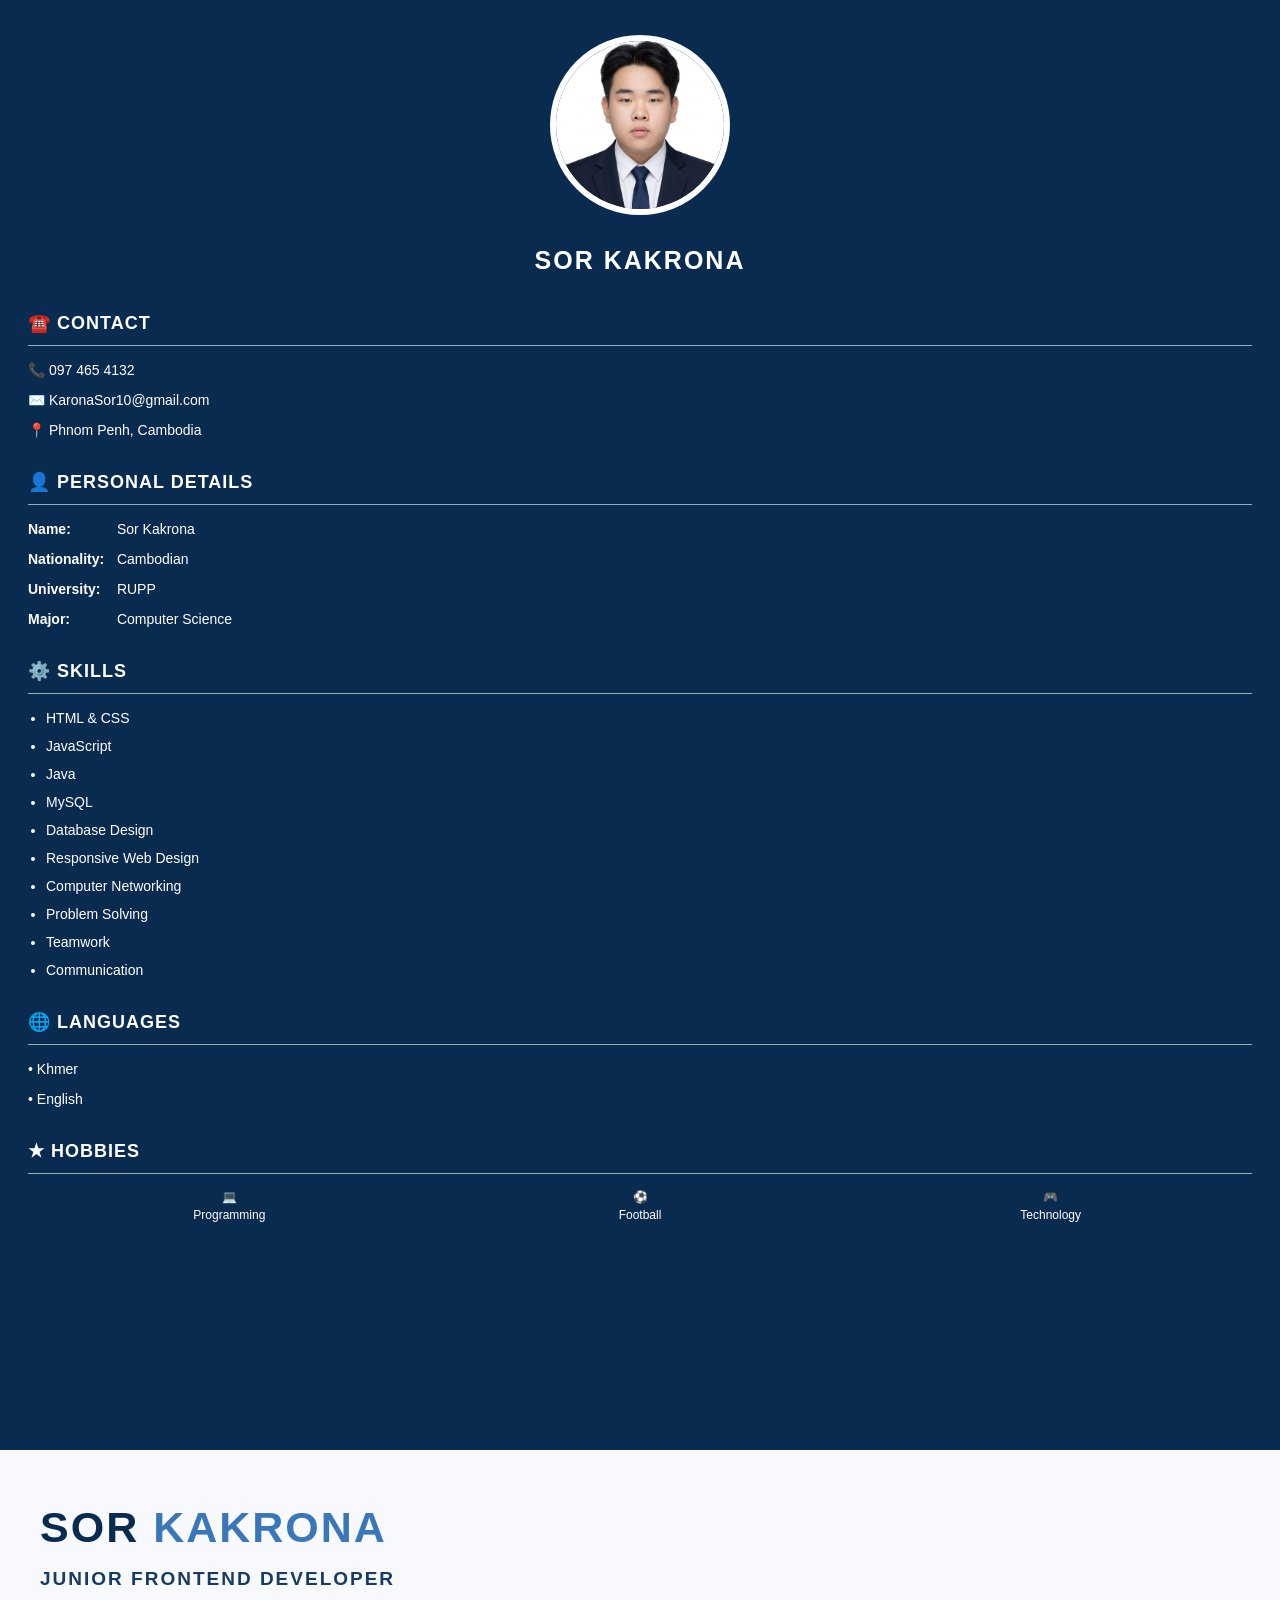
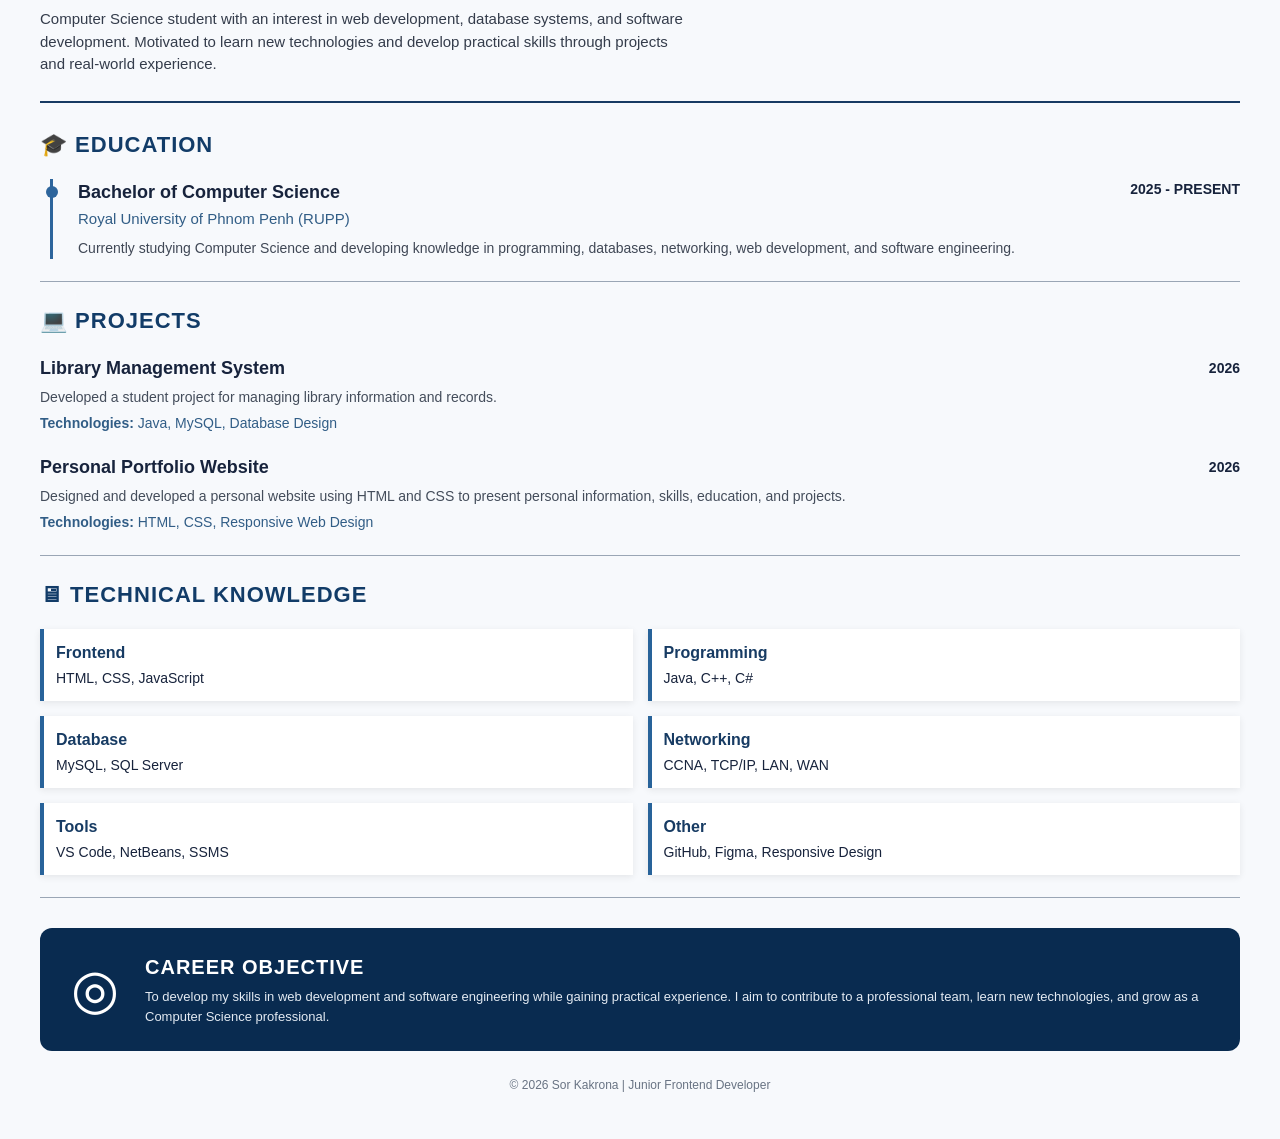
<file: index.html>
<!DOCTYPE html>
<html lang="en">
<head>
    <meta charset="UTF-8">
    <meta name="viewport" content="width=device-width, initial-scale=1.0">
      <link rel="stylesheet" href="style.css">
    <title>Sor Kakrona-CV</title>
</head>
<body>
    
<aside class="sidebar">

    <div class="profile">
        
        <img src="myPicture.png" alt="Sor Kakrona">
    </div>

    <h1 class="sidebar-name">SOR KAKRONA</h1>

    <!-- Contact -->
    <section class="side-section">
        <h2>☎️ CONTACT</h2>

        <p>📞 097 465 4132</p>
        <p>✉️ KaronaSor10@gmail.com</p>
        <p>📍 Phnom Penh, Cambodia</p>
    </section>

    <!-- Personal Details -->
    <section class="side-section">
        <h2>👤 PERSONAL DETAILS</h2>

        <p><strong>Name:</strong> Sor Kakrona</p>
        <p><strong>Nationality:</strong> Cambodian</p>
        <p><strong>University:</strong> RUPP</p>
        <p><strong>Major:</strong> Computer Science</p>
    </section>

    <!-- Skills -->
    <section class="side-section">
        <h2>⚙️ SKILLS</h2>

        <ul>
            <li>HTML & CSS</li>
            <li>JavaScript</li>
            <li>Java</li>
            <li>MySQL</li>
            <li>Database Design</li>
            <li>Responsive Web Design</li>
            <li>Computer Networking</li>
            <li>Problem Solving</li>
            <li>Teamwork</li>
            <li>Communication</li>
        </ul>
    </section>

    <!-- Languages -->
    <section class="side-section">
        <h2>🌐 LANGUAGES</h2>

        <p>• Khmer</p>
        <p>• English</p>
    </section>

    <!-- Hobbies -->
    <section class="side-section">
        <h2>★ HOBBIES</h2>

        <div class="hobbies">
            <div>💻<br>Programming</div>
            <div>⚽️<br>Football</div>
            <div>🎮<br>Technology</div>
        </div>
    </section>

</aside>

<main class="main-content">

    
    <header class="header">

        <h1>
            SOR <span>KAKRONA</span>
        </h1>

        <h2>
            JUNIOR FRONTEND DEVELOPER
        </h2>

        <p class="profile-text">
            Computer Science student with an interest in web development,
            database systems, and software development. Motivated to learn
            new technologies and develop practical skills through projects
            and real-world experience.
        </p>

    </header>


    
    <section class="content-section">

        <h2 class="section-title">
            🎓 EDUCATION
        </h2>

        <div class="timeline">

            <div class="timeline-item">

                <div class="timeline-dot"></div>

                <div class="timeline-content">

                    <div class="date">
                        2025 - PRESENT
                    </div>

                    <h3>
                        Bachelor of Computer Science
                    </h3>

                    <h4>
                        Royal University of Phnom Penh (RUPP)
                    </h4>

                    <p>
                        Currently studying Computer Science and developing
                        knowledge in programming, databases, networking,
                        web development, and software engineering.
                    </p>

                </div>

            </div>

        </div>

    </section>


    <!-- Projects -->
    <section class="content-section">

        <h2 class="section-title">
            💻 PROJECTS
        </h2>

        <div class="project">

            <div class="project-header">
                <h3>Library Management System</h3>
                <span>2026</span>
            </div>

            <p>
                Developed a student project for managing library
                information and records.
            </p>

            <p class="technology">
                <strong>Technologies:</strong>
                Java, MySQL, Database Design
            </p>

        </div>


        <div class="project">

            <div class="project-header">
<h3>Personal Portfolio Website</h3>
                <span>2026</span>
            </div>

            <p>
                Designed and developed a personal website using HTML
                and CSS to present personal information, skills,
                education, and projects.
            </p>

            <p class="technology">
                <strong>Technologies:</strong>
                HTML, CSS, Responsive Web Design
            </p>

        </div>

    </section>


    <!-- Technical Knowledge -->
    <section class="content-section">

        <h2 class="section-title">
            🖥 TECHNICAL KNOWLEDGE
        </h2>

        <div class="technical-grid">

            <div>
                <strong>Frontend</strong>
                <p>HTML, CSS, JavaScript</p>
            </div>

            <div>
                <strong>Programming</strong>
                <p>Java, C++, C#</p>
            </div>

            <div>
                <strong>Database</strong>
                <p>MySQL, SQL Server</p>
            </div>

            <div>
                <strong>Networking</strong>
                <p>CCNA, TCP/IP, LAN, WAN</p>
            </div>

            <div>
                <strong>Tools</strong>
                <p>VS Code, NetBeans, SSMS</p>
            </div>

            <div>
                <strong>Other</strong>
                <p>GitHub, Figma, Responsive Design</p>
            </div>

        </div>

    </section>


    <!-- Career Objective -->
    <section class="career-objective">

        <div class="objective-icon">
            ◎
        </div>

        <div>

            <h2>CAREER OBJECTIVE</h2>

            <p>
                To develop my skills in web development and software
                engineering while gaining practical experience. I aim
                to contribute to a professional team, learn new
                technologies, and grow as a Computer Science professional.
            </p>

        </div>

    </section>


   
    <footer>
        © 2026 Sor Kakrona | Junior Frontend Developer
    </footer>

</main>

    
</body>
</html>
</file>
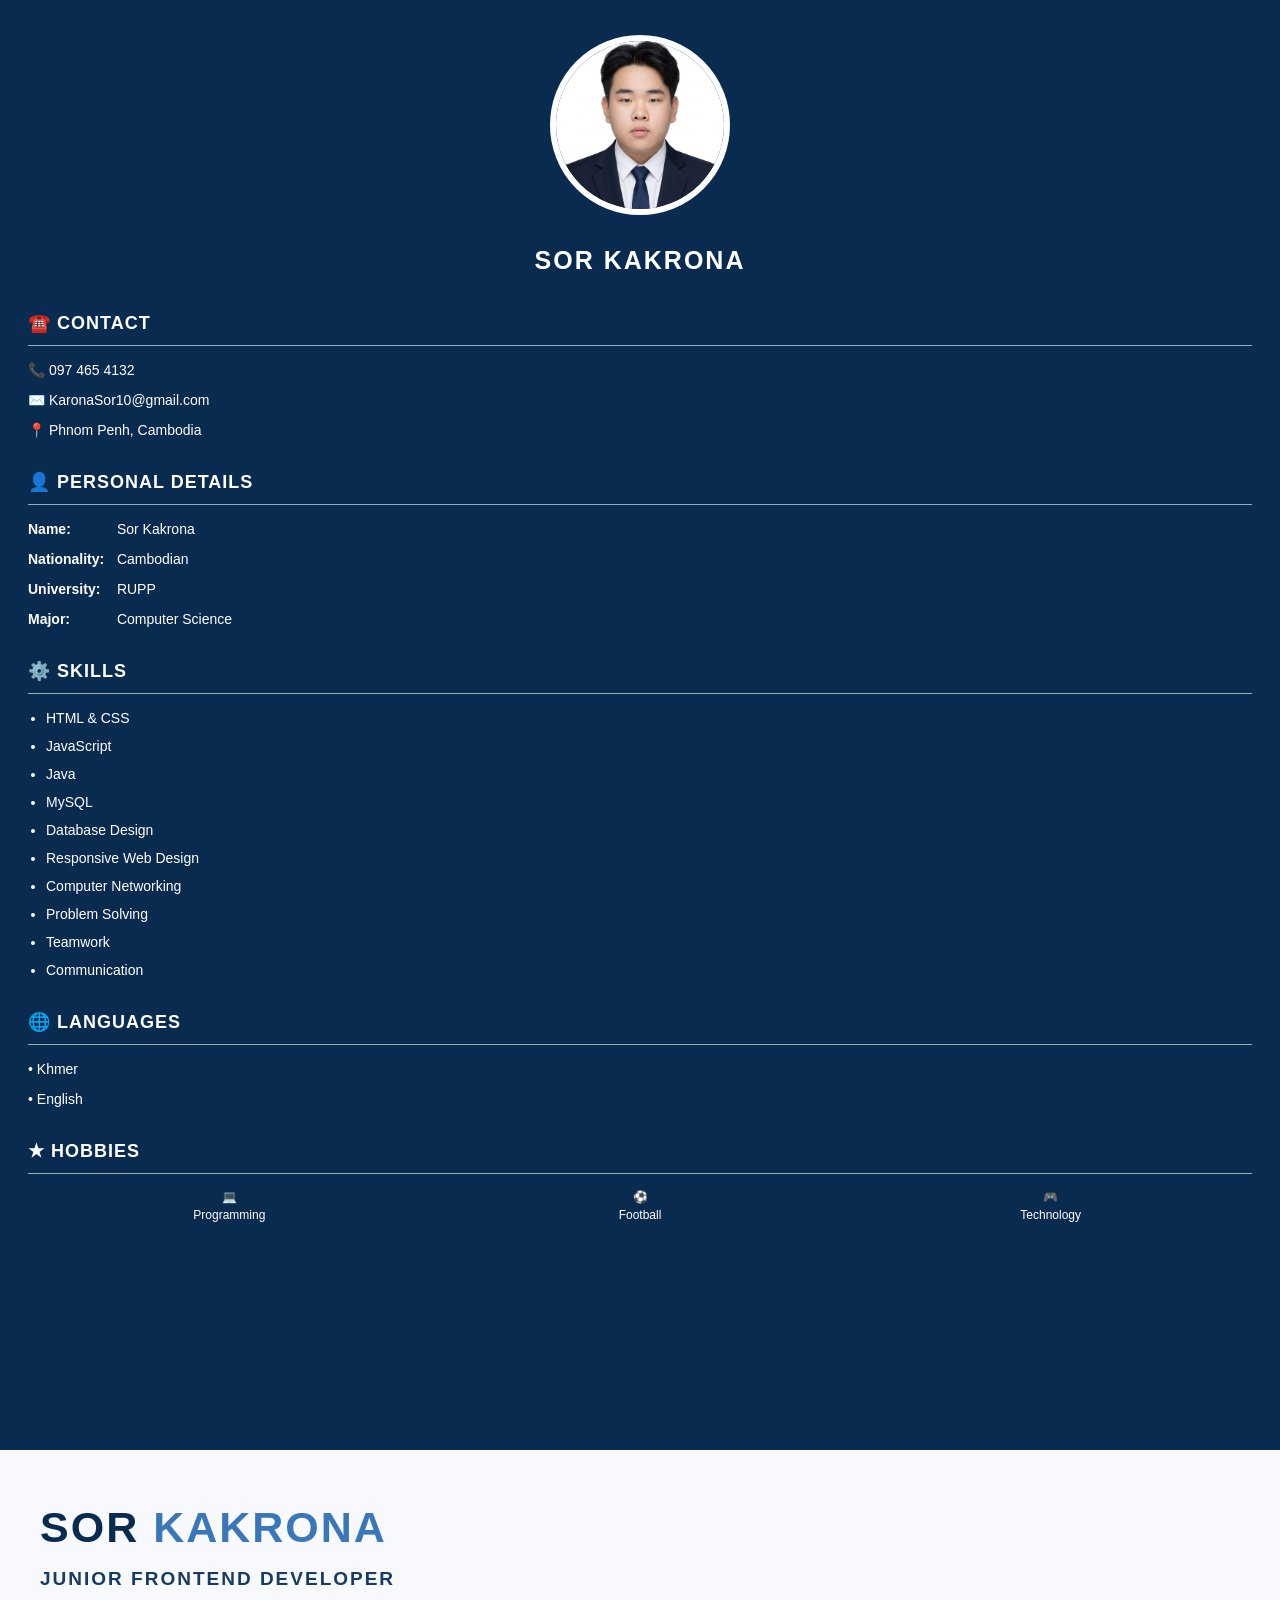
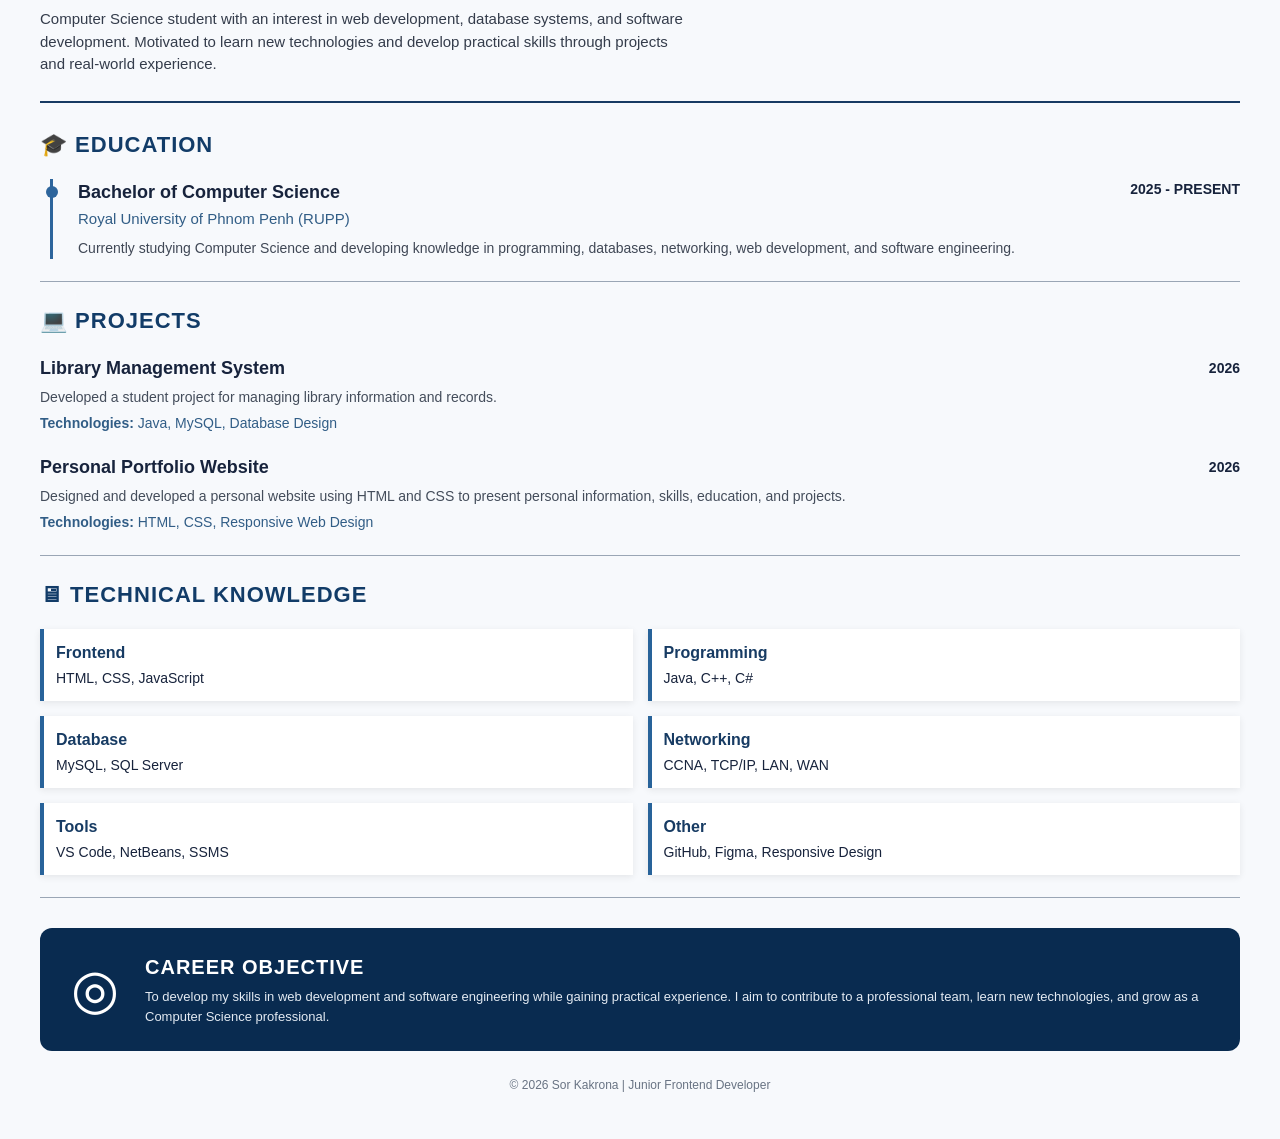
<file: Cv.html>
<!DOCTYPE html>
<html lang="en">
<head>
    <meta charset="UTF-8">
    <meta name="viewport" content="width=device-width, initial-scale=1.0">
      <link rel="stylesheet" href="style.css">
    <title>Sor Kakrona-CV</title>
</head>
<body>
    
<aside class="sidebar">

    <div class="profile">
        
        <img src="myPicture.png" alt="Sor Kakrona">
    </div>

    <h1 class="sidebar-name">SOR KAKRONA</h1>

    <!-- Contact -->
    <section class="side-section">
        <h2>☎️ CONTACT</h2>

        <p>📞 097 465 4132</p>
        <p>✉️ KaronaSor10@gmail.com</p>
        <p>📍 Phnom Penh, Cambodia</p>
    </section>

    <!-- Personal Details -->
    <section class="side-section">
        <h2>👤 PERSONAL DETAILS</h2>

        <p><strong>Name:</strong> Sor Kakrona</p>
        <p><strong>Nationality:</strong> Cambodian</p>
        <p><strong>University:</strong> RUPP</p>
        <p><strong>Major:</strong> Computer Science</p>
    </section>

    <!-- Skills -->
    <section class="side-section">
        <h2>⚙️ SKILLS</h2>

        <ul>
            <li>HTML & CSS</li>
            <li>JavaScript</li>
            <li>Java</li>
            <li>MySQL</li>
            <li>Database Design</li>
            <li>Responsive Web Design</li>
            <li>Computer Networking</li>
            <li>Problem Solving</li>
            <li>Teamwork</li>
            <li>Communication</li>
        </ul>
    </section>

    <!-- Languages -->
    <section class="side-section">
        <h2>🌐 LANGUAGES</h2>

        <p>• Khmer</p>
        <p>• English</p>
    </section>

    <!-- Hobbies -->
    <section class="side-section">
        <h2>★ HOBBIES</h2>

        <div class="hobbies">
            <div>💻<br>Programming</div>
            <div>⚽️<br>Football</div>
            <div>🎮<br>Technology</div>
        </div>
    </section>

</aside>

<main class="main-content">

    
    <header class="header">

        <h1>
            SOR <span>KAKRONA</span>
        </h1>

        <h2>
            JUNIOR FRONTEND DEVELOPER
        </h2>

        <p class="profile-text">
            Computer Science student with an interest in web development,
            database systems, and software development. Motivated to learn
            new technologies and develop practical skills through projects
            and real-world experience.
        </p>

    </header>


    
    <section class="content-section">

        <h2 class="section-title">
            🎓 EDUCATION
        </h2>

        <div class="timeline">

            <div class="timeline-item">

                <div class="timeline-dot"></div>

                <div class="timeline-content">

                    <div class="date">
                        2025 - PRESENT
                    </div>

                    <h3>
                        Bachelor of Computer Science
                    </h3>

                    <h4>
                        Royal University of Phnom Penh (RUPP)
                    </h4>

                    <p>
                        Currently studying Computer Science and developing
                        knowledge in programming, databases, networking,
                        web development, and software engineering.
                    </p>

                </div>

            </div>

        </div>

    </section>


    <!-- Projects -->
    <section class="content-section">

        <h2 class="section-title">
            💻 PROJECTS
        </h2>

        <div class="project">

            <div class="project-header">
                <h3>Library Management System</h3>
                <span>2026</span>
            </div>

            <p>
                Developed a student project for managing library
                information and records.
            </p>

            <p class="technology">
                <strong>Technologies:</strong>
                Java, MySQL, Database Design
            </p>

        </div>


        <div class="project">

            <div class="project-header">
<h3>Personal Portfolio Website</h3>
                <span>2026</span>
            </div>

            <p>
                Designed and developed a personal website using HTML
                and CSS to present personal information, skills,
                education, and projects.
            </p>

            <p class="technology">
                <strong>Technologies:</strong>
                HTML, CSS, Responsive Web Design
            </p>

        </div>

    </section>


    <!-- Technical Knowledge -->
    <section class="content-section">

        <h2 class="section-title">
            🖥 TECHNICAL KNOWLEDGE
        </h2>

        <div class="technical-grid">

            <div>
                <strong>Frontend</strong>
                <p>HTML, CSS, JavaScript</p>
            </div>

            <div>
                <strong>Programming</strong>
                <p>Java, C++, C#</p>
            </div>

            <div>
                <strong>Database</strong>
                <p>MySQL, SQL Server</p>
            </div>

            <div>
                <strong>Networking</strong>
                <p>CCNA, TCP/IP, LAN, WAN</p>
            </div>

            <div>
                <strong>Tools</strong>
                <p>VS Code, NetBeans, SSMS</p>
            </div>

            <div>
                <strong>Other</strong>
                <p>GitHub, Figma, Responsive Design</p>
            </div>

        </div>

    </section>


    <!-- Career Objective -->
    <section class="career-objective">

        <div class="objective-icon">
            ◎
        </div>

        <div>

            <h2>CAREER OBJECTIVE</h2>

            <p>
                To develop my skills in web development and software
                engineering while gaining practical experience. I aim
                to contribute to a professional team, learn new
                technologies, and grow as a Computer Science professional.
            </p>

        </div>

    </section>


   
    <footer>
        © 2026 Sor Kakrona | Junior Frontend Developer
    </footer>

</main>

    
</body>
</html>
</file>
<file: style.css>
* { margin: 0; padding: 0; box-sizing: border-box; }
body { font-family: Arial, Helvetica, sans-serif; background: #dfe7f1; color: #17233c; line-height: 1.5; }

.cv-container { width: 1000px; max-width: 95%; margin: 30px auto; display: grid; grid-template-columns: 32% 68%; background: white; box-shadow: 0 10px 30px rgba(0, 0, 0, 0.15); }

.sidebar { background: #092b50; color: white; padding: 35px 28px; min-height: 1450px; }
/* Profile Image */
.profile { text-align: center; margin-bottom: 20px; }
.profile img { width: 180px; height: 180px; object-fit: cover; border-radius: 50%; border: 6px solid white; }
/* Name */
.sidebar-name { text-align: center; font-size: 25px; letter-spacing: 2px; margin-bottom: 30px; }
/* Sidebar Sections */
.side-section { margin-bottom: 28px; }
.side-section h2 { font-size: 18px; letter-spacing: 1px; border-bottom: 1px solid rgba(255, 255, 255, 0.6); padding-bottom: 8px; margin-bottom: 14px; }
.side-section p { font-size: 14px; margin: 9px 0; }
.side-section strong { display: inline-block; min-width: 85px; }
/* Skills */
.side-section ul { padding-left: 18px; }
.side-section li { font-size: 14px; margin-bottom: 7px; }
/* Hobbies */
.hobbies { display: flex; justify-content: space-between; text-align: center; gap: 8px; }
.hobbies div { font-size: 12px; flex: 1; }
/* ======================================== MAIN CONTENT ======================================== */
.main-content { background: #f7f9fc; padding: 45px 40px; }
/* ======================================== HEADER ======================================== */
.header { border-bottom: 2px solid #183b63; padding-bottom: 25px; margin-bottom: 25px; }
.header h1 { font-size: 43px; letter-spacing: 2px; color: #092b50; margin-bottom: 5px; }
.header h1 span { color: #3977b9; }
.header h2 { font-size: 19px; letter-spacing: 2px; color: #183b63; margin-bottom: 15px; }
.profile-text { font-size: 15px; color: #343c4b; max-width: 650px; }
/* ======================================== SECTIONS ======================================== */
.content-section { padding-bottom: 22px; margin-bottom: 22px; border-bottom: 1px solid #9aa6b5; }
.section-title { font-size: 22px; color: #123c68; letter-spacing: 1px; margin-bottom: 18px; }
/* ======================================== EDUCATION TIMELINE ======================================== */
.timeline { border-left: 3px solid #2d659c; margin-left: 10px; padding-left: 25px; }
.timeline-item { position: relative; }
.timeline-dot { width: 12px; height: 12px; background: #2d659c; border-radius: 50%; position: absolute; left: -32px; top: 7px; }
.timeline-content { position: relative; }
.date { float: right; font-weight: bold; color: #17233c; font-size: 14px; }
.timeline-content h3 { font-size: 18px; color: #17233c; margin-bottom: 2px; }
.timeline-content h4 { font-size: 15px; font-weight: normal; color: #315d86; margin-bottom: 8px; }
.timeline-content p { font-size: 14px; color: #404856; }
/* ======================================== PROJECTS ======================================== */
.project { margin-bottom: 20px; }
.project:last-child { margin-bottom: 0; }
.project-header { display: flex; justify-content: space-between; align-items: center; }
.project-header h3 { color: #17233c; font-size: 18px; }
.project-header span { font-size: 14px; font-weight: bold; }
.project p { font-size: 14px; color: #444d5b; margin-top: 5px; }
.project .technology { color: #315d86; }
/* ======================================== TECHNICAL KNOWLEDGE ======================================== */
.technical-grid { display: grid; grid-template-columns: 1fr 1fr; gap: 15px; }
.technical-grid div { background: white; padding: 12px; border-left: 4px solid #28639a; box-shadow: 0 2px 7px rgba(0, 0, 0, 0.08); }
.technical-grid strong { color: #173b63; }
.technical-grid p { font-size: 14px; margin-top: 3px; }
/* ======================================== CAREER OBJECTIVE ======================================== */
.career-objective { display: flex; gap: 20px; align-items: center;
background: #092b50;
color: white;

padding: 20px 25px;

border-radius: 12px;

margin-top: 30px;
}
.objective-icon { font-size: 55px; min-width: 60px; text-align: center; }
.career-objective h2 { font-size: 20px; letter-spacing: 1px; margin-bottom: 5px; }
.career-objective p { font-size: 13px; color: #e3eaf2; }

footer { text-align: center; font-size: 12px; color: #687383; margin-top: 25px; }

@media (max-width: 800px) {
.cv-container {
    grid-template-columns: 1fr;
    width: 95%;
}

.sidebar {
    min-height: auto;
}

.main-content {
    padding: 30px 25px;
}

.header h1 {
    font-size: 34px;
}

.technical-grid {
    grid-template-columns: 1fr;
}

.date {
    float: none;
    display: block;
    margin-bottom: 5px;
}
}
@media (max-width: 500px) {
body {
    background: white;
}

.cv-container {
    width: 100%;
    max-width: 100%;
    margin: 0;
    box-shadow: none;
}

.sidebar {
    padding: 30px 20px;
}

.main-content {
    padding: 25px 20px;
}

.header h1 {
    font-size: 30px;
}

.header h2 {
    font-size: 16px;
}

.career-objective {
    flex-direction: column;
    text-align: center;
}
}
</file>
